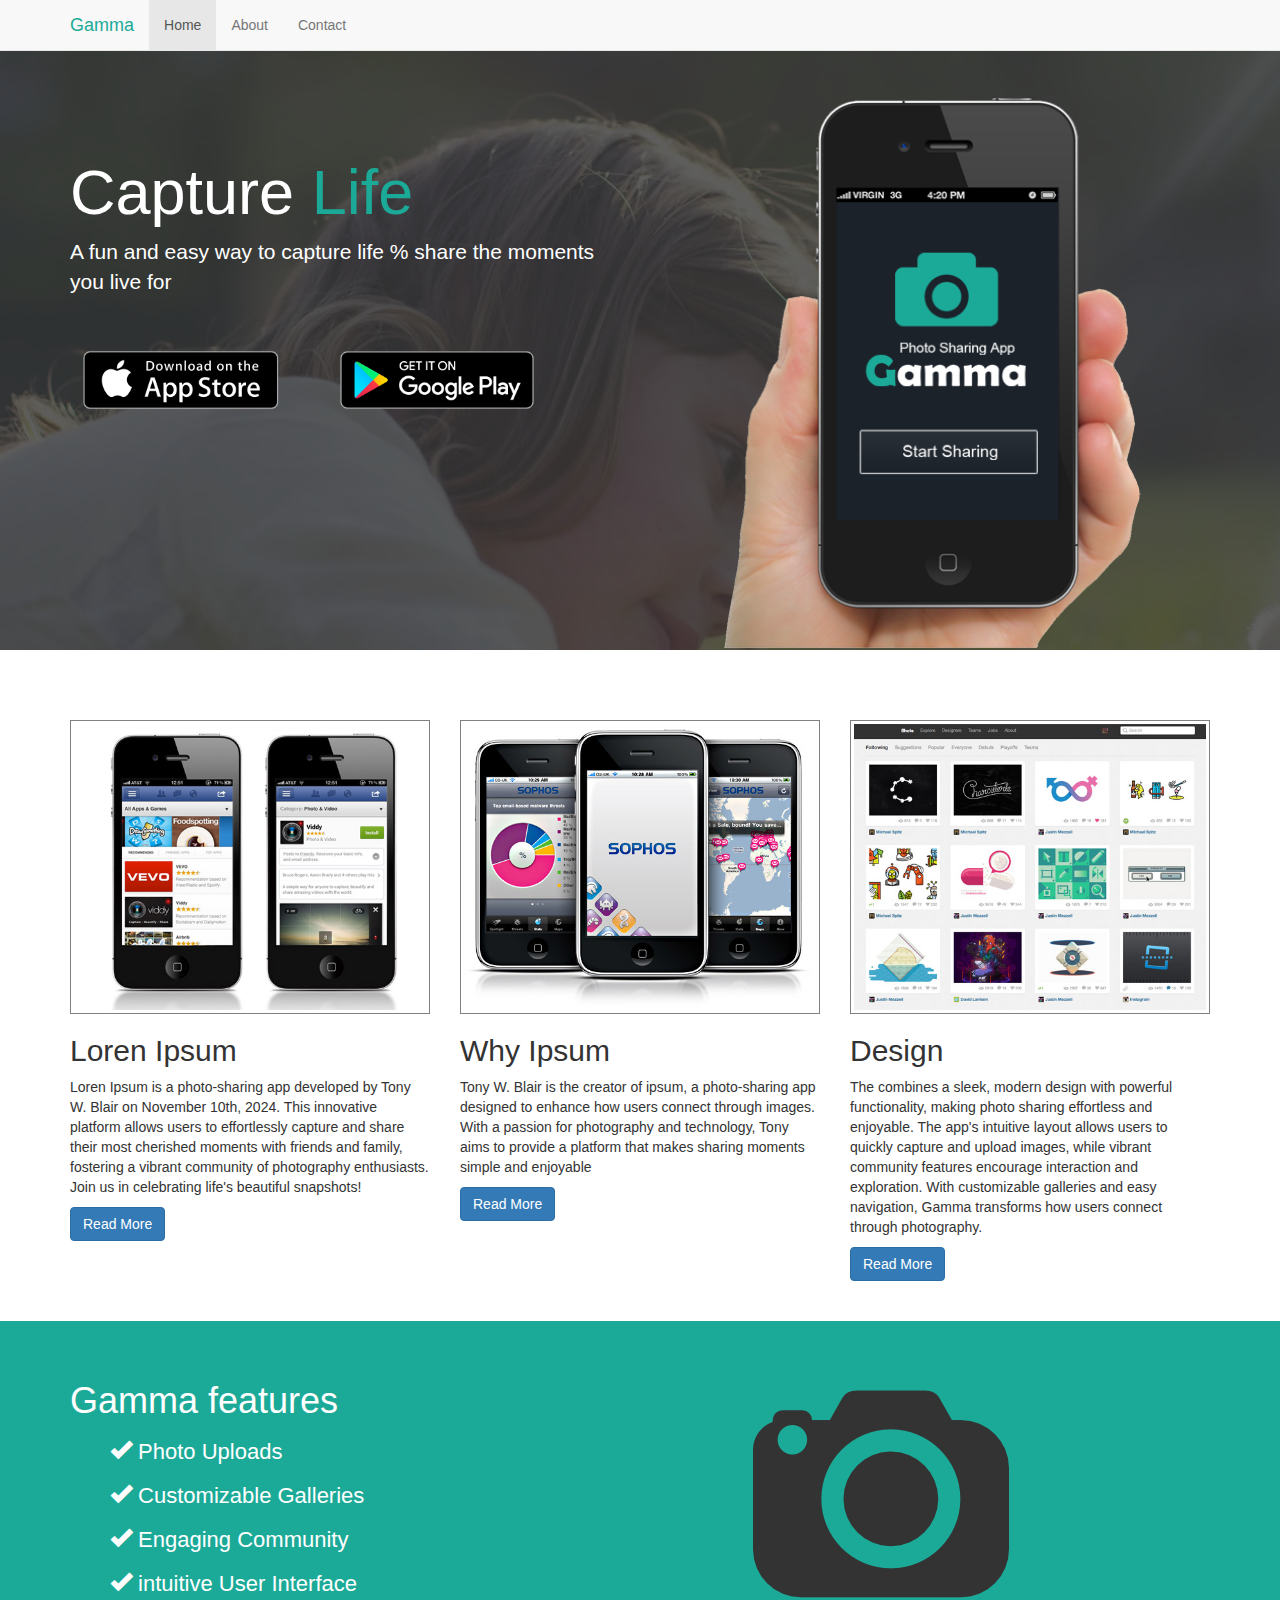
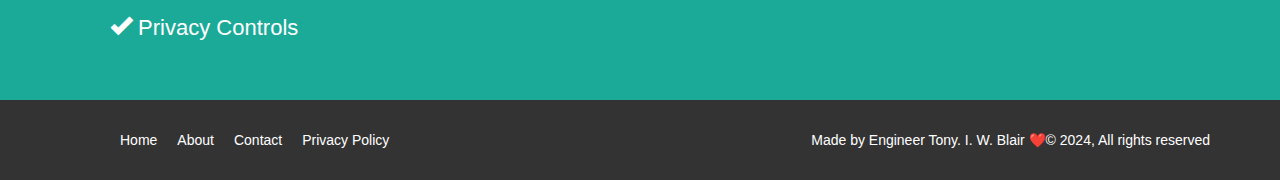
<file: index.html>
<!DOCTYPE html>
<html lang="en">
  <head>
    <meta charset="utf-8">
    <meta http-equiv="X-UA-Compatible" content="IE=edge">
    <meta name="viewport" content="width=device-width, initial-scale=1">
    
    <title>Gamma:Photo Sharing App</title>

    <!-- Bootstrap core CSS -->
    <link href="css/bootstrap.css" rel="stylesheet">

    <!-- Custom styles for this template -->
    <link href="css/style.css" rel="stylesheet">

  </head>

  <body>

    <nav class="navbar navbar-default navbar-fixed-top">
      <div class="container">
        <div class="navbar-header">
          <button type="button" class="navbar-toggle collapsed" data-toggle="collapse" data-target="#navbar" aria-expanded="false" aria-controls="navbar">
            <span class="sr-only">Toggle navigation</span>
            <span class="icon-bar"></span>
            <span class="icon-bar"></span>
            <span class="icon-bar"></span>
          </button>
          <a class="navbar-brand em-text" href="index.html">Gamma</a>
        </div>
        <div id="navbar" class="collapse navbar-collapse">
          <ul class="nav navbar-nav">
            <li class="active"><a href="index.html">Home</a></li>
            <li><a href="about.html">About</a></li>
            <li><a href="contact.html">Contact</a></li>
          </ul>
        </div><!--/.nav-collapse -->
      </div>
    </nav>
    <div class="jumbotron">
        <div class="container">
       <div class="row">
        <div class="col-md-6">
            <h1>Capture <span class="em-text">Life</span></h1>
            <p>
                A fun and easy way to capture life % share the moments you live for
            </p>
            <a href="#"><img class="app-btn" src="img/app-store-badge.png"></a>
            <a href="#"><img class="app-btn" src="img/googleplay.png"></a>
            
        </div>
        <div class="col-md-6 text-center">
          <img class="showcase-img" src="img/site_phone.png">
      
            </div>
       </div>
        </div>
      </div>
   <section id="middle">
    <div class="container">
      <div class="row">
        <div class="col-md-4">
          <img src="img/demo1.jpg" class="demo">
          <h2>Loren Ipsum</h2>
          <p>Loren Ipsum is a photo-sharing app developed by Tony W. Blair on November 10th, 2024. 
            This innovative platform allows users to effortlessly capture and share their most cherished moments with friends and family, 
            fostering a vibrant community of photography enthusiasts. Join us in celebrating life's beautiful snapshots!</p>
            <button type="button" class="btn btn-primary">Read More</button>
          </div>
          <div class="col-md-4">
            <img src="img/demo2.jpg" class="demo">
            <h2>Why Ipsum</h2>
            <P>Tony W. Blair is the creator of ipsum, a photo-sharing app designed to enhance how users connect through images.
               With a passion for photography and technology, Tony aims to provide
                a platform that makes sharing moments simple and enjoyable</P>
                <button type="button" class="btn btn-primary">Read More</button>
          </div>
          <div class="col-md-4">
            <img src="img/demo3.jpg" class="demo">
            <h2>Design</h2>
            <p>The combines a sleek, modern design with powerful functionality,
               making photo sharing effortless and enjoyable. 
               The app's intuitive layout allows users to quickly capture and upload images, while vibrant community features encourage interaction and exploration. With customizable galleries and easy navigation, 
              Gamma transforms how users connect through photography.</p>
              <button type="button" class="btn btn-primary">Read More</button>

          </div>
          </div>
          </div>


   </section>
   <section id="feature">
    <div class="container">
      <div class="row">
        <div class="col-md-5">
          <h1>Gamma features</h1>
          <ul>
            <li><i class="glyphicon glyphicon-ok"></i> Photo Uploads</li>
            <li><i class="glyphicon glyphicon-ok"></i> Customizable Galleries</li>
            <li><i class="glyphicon glyphicon-ok"></i> Engaging Community</li>
            <li><i class="glyphicon glyphicon-ok"></i> intuitive User Interface</li>
            <li><i class="glyphicon glyphicon-ok"></i> Privacy Controls</li>
          </ul>
          </div>
          <div class="col-md-4 col-md-offset-2">
          <img class="big-logo" src="img/logo.png">
          </div>
          </div>
          </div>
   </section>

   <footer>
    
      <div class="container">
          <div class="row">
              <div class="col-md-6">
                  <ul>
                      <li><a href="#">Home</a></li>
                      <li><a href="#">About</a></li>
                      <li><a href="#">Contact</a></li>
                      <li><a href="#">Privacy Policy</a></li>
                  </ul>
              </div>
              <div class="col-md-6 text-right">
                  <p>&copy; 2024, All rights reserved</p>
                  <p>Made by Engineer Tony. I. W. Blair <span style="color: red;">❤️</span></p> <!-- Red heart -->
              </div>
          </div>
      </div>
  
</footer>

    <!-- Bootstrap core JavaScript
    ================================================== -->
    <!-- Placed at the end of the document so the pages load faster -->
    <script src="https://ajax.googleapis.com/ajax/libs/jquery/1.11.2/jquery.min.js"></script>
    <script src="js/bootstrap.js"></script>

  </body>
</html>
</file>
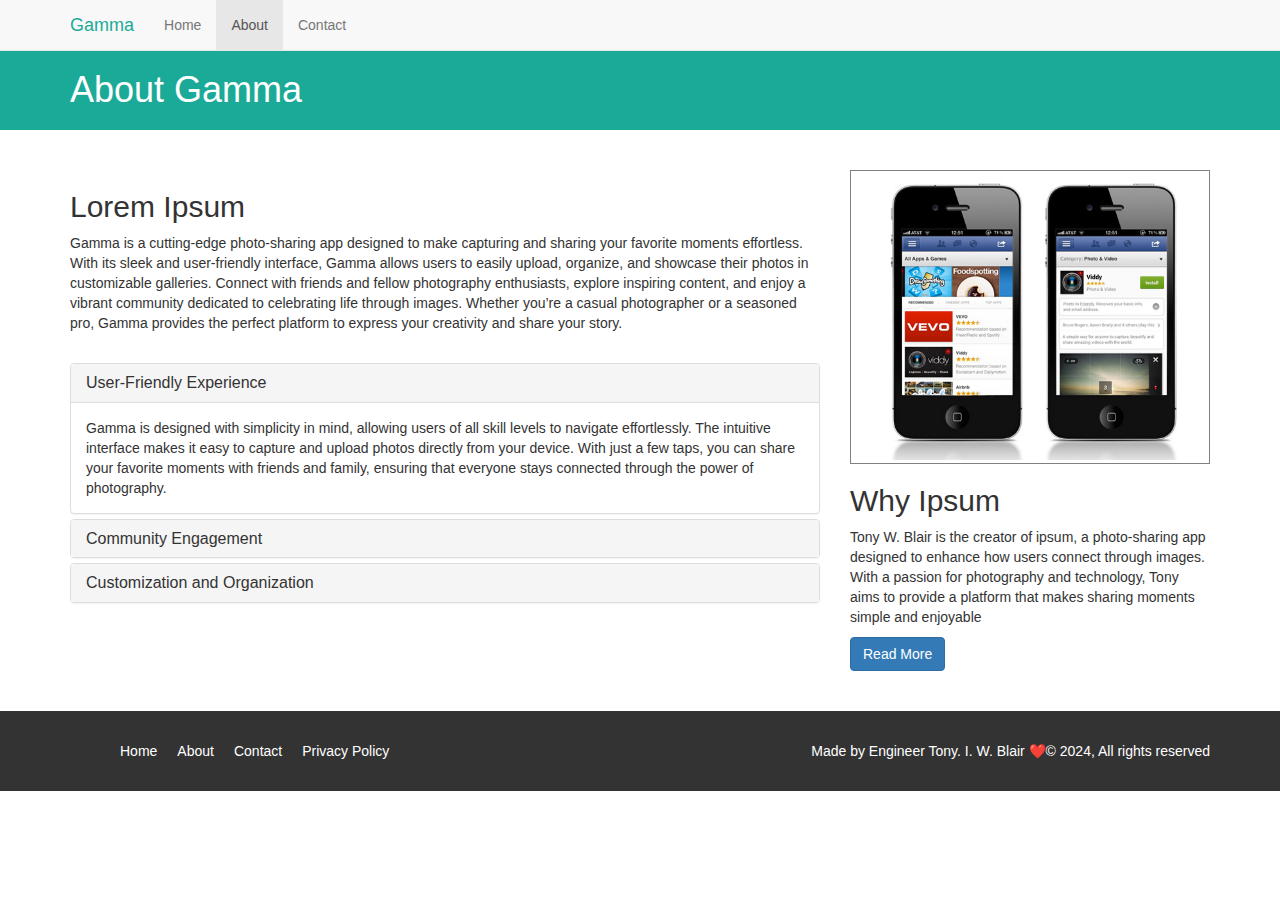
<file: about.html>
<!DOCTYPE html>
<html lang="en">
  <head>
    <meta charset="utf-8">
    <meta http-equiv="X-UA-Compatible" content="IE=edge">
    <meta name="viewport" content="width=device-width, initial-scale=1">
    
    <title>Gamma: About</title>

    <!-- Bootstrap core CSS -->
    <link href="css/bootstrap.css" rel="stylesheet">

    <!-- Custom styles for this template -->
    <link href="css/style.css" rel="stylesheet">

  </head>

  <body>

    <nav class="navbar navbar-default navbar-fixed-top">
      <div class="container">
        <div class="navbar-header">
          <button type="button" class="navbar-toggle collapsed" data-toggle="collapse" data-target="#navbar" aria-expanded="false" aria-controls="navbar">
            <span class="sr-only">Toggle navigation</span>
            <span class="icon-bar"></span>
            <span class="icon-bar"></span>
            <span class="icon-bar"></span>
          </button>
          <a class="navbar-brand em-text" href="index.html">Gamma</a>
        </div>
        <div id="navbar" class="collapse navbar-collapse">
          <ul class="nav navbar-nav">
            <li><a href="index.html">Home</a></li>
            <li class="active"><a href="about.html">About</a></li>
            <li><a href="contact.html">Contact</a></li>
          </ul>
        </div><!--/.nav-collapse -->
      </div>
    </nav>

    <section id="title-bar">
        <div class="container">
            <div class="row">
                <div class="col-md-12">
                    <h1>About Gamma</h1>
                </div>
    </section>
    
   <section id="About">
    <div class="container">
      <div class="row">
        <div class="col-md-8">
             <h2>Lorem Ipsum</h2>
             <p>Gamma is a cutting-edge photo-sharing
                 app designed to make capturing and sharing your 
                 favorite moments effortless. With its sleek and user-friendly 
                 interface, Gamma allows users to easily upload, organize, and showcase 
                 their photos in customizable galleries. Connect with friends and fellow 
                photography enthusiasts, explore inspiring content, and enjoy a vibrant community dedicated to celebrating life through images. Whether you’re a casual photographer or a seasoned pro, Gamma provides
                 the perfect platform to express your creativity and share your story.</p>
                 <br>
                 <div class="panel-group" id="accordion" role="tablist" aria-multiselectable="true">
                    <div class="panel panel-default">
                      <div class="panel-heading" role="tab" id="headingOne">
                        <h4 class="panel-title">
                          <a data-toggle="collapse" data-parent="#accordion" href="#collapseOne" aria-expanded="true" aria-controls="collapseOne">
                            User-Friendly Experience
                          </a>
                        </h4>
                      </div>
                      <div id="collapseOne" class="panel-collapse collapse in" role="tabpanel" aria-labelledby="headingOne">
                        <div class="panel-body">
                            Gamma is designed with simplicity in mind, allowing users of all skill levels to navigate effortlessly. The intuitive interface makes it easy to capture and upload photos directly from your device. With just a few taps, you can share your favorite moments with friends and family, ensuring that everyone stays connected through the power of photography.
                        </div>
                      </div>
                    </div>
                    <div class="panel panel-default">
                      <div class="panel-heading" role="tab" id="headingTwo">
                        <h4 class="panel-title">
                          <a class="collapsed" data-toggle="collapse" data-parent="#accordion" href="#collapseTwo" aria-expanded="false" aria-controls="collapseTwo">
                            Community Engagement
                          </a>
                        </h4>
                      </div>
                      <div id="collapseTwo" class="panel-collapse collapse" role="tabpanel" aria-labelledby="headingTwo">
                        <div class="panel-body">
                            At the heart of Gamma is a vibrant community of photography enthusiasts. Users can explore a diverse range of galleries, discover new talents, and engage with fellow photographers through comments and likes. This interactive environment not only fosters creativity but also encourages collaboration and inspiration among users, making it a dynamic space for sharing and learning.
                        </div>
                      </div>
                    </div>
                    <div class="panel panel-default">
                      <div class="panel-heading" role="tab" id="headingThree">
                        <h4 class="panel-title">
                          <a class="collapsed" data-toggle="collapse" data-parent="#accordion" href="#collapseThree" aria-expanded="false" aria-controls="collapseThree">
                            Customization and Organization
                          </a>
                        </h4>
                      </div>
                      <div id="collapseThree" class="panel-collapse collapse" role="tabpanel" aria-labelledby="headingThree">
                        <div class="panel-body">
                            Gamma offers customizable galleries that allow users to showcase their photos in unique ways. Whether you want to create themed collections or highlight specific events, the app provides tools to help you organize your images effectively. With options to tag, categorize, and curate your content, Gamma ensures that your photo-sharing experience is both personal and visually appealing.
                        </div>
                      </div>
                    </div>
                  </div>

          
          </div>
          <div class="col-md-4">
            <img src="img/demo1.jpg" class="demo">
            <h2>Why Ipsum</h2>
            <P>Tony W. Blair is the creator of ipsum, a photo-sharing app designed to enhance how users connect through images.
               With a passion for photography and technology, Tony aims to provide
                a platform that makes sharing moments simple and enjoyable</P>
                <button type="button" class="btn btn-primary">Read More</button>
          </div>
        </div>
    </div>


   </section>
   
   <footer>
    <div class="container">
        <div class="row">
            <div class="col-md-6">
                <ul>
                    <li><a href="#">Home</a></li>
                    <li><a href="#">About</a></li>
                    <li><a href="#">Contact</a></li>
                    <li><a href="#">Privacy Policy</a></li>
                </ul>
            </div>
            <div class="col-md-6 text-right">
                <p>&copy; 2024, All rights reserved</p>
                <p>Made by Engineer Tony. I. W. Blair <span style="color: red;">❤️</span></p> <!-- Red heart -->
            </div>
        </div>
    </div>
</footer>

    <!-- Bootstrap core JavaScript
    ================================================== -->
    <!-- Placed at the end of the document so the pages load faster -->
    <script src="https://ajax.googleapis.com/ajax/libs/jquery/1.11.2/jquery.min.js"></script>
    <script src="js/bootstrap.js"></script>

  </body>
</html>
</file>
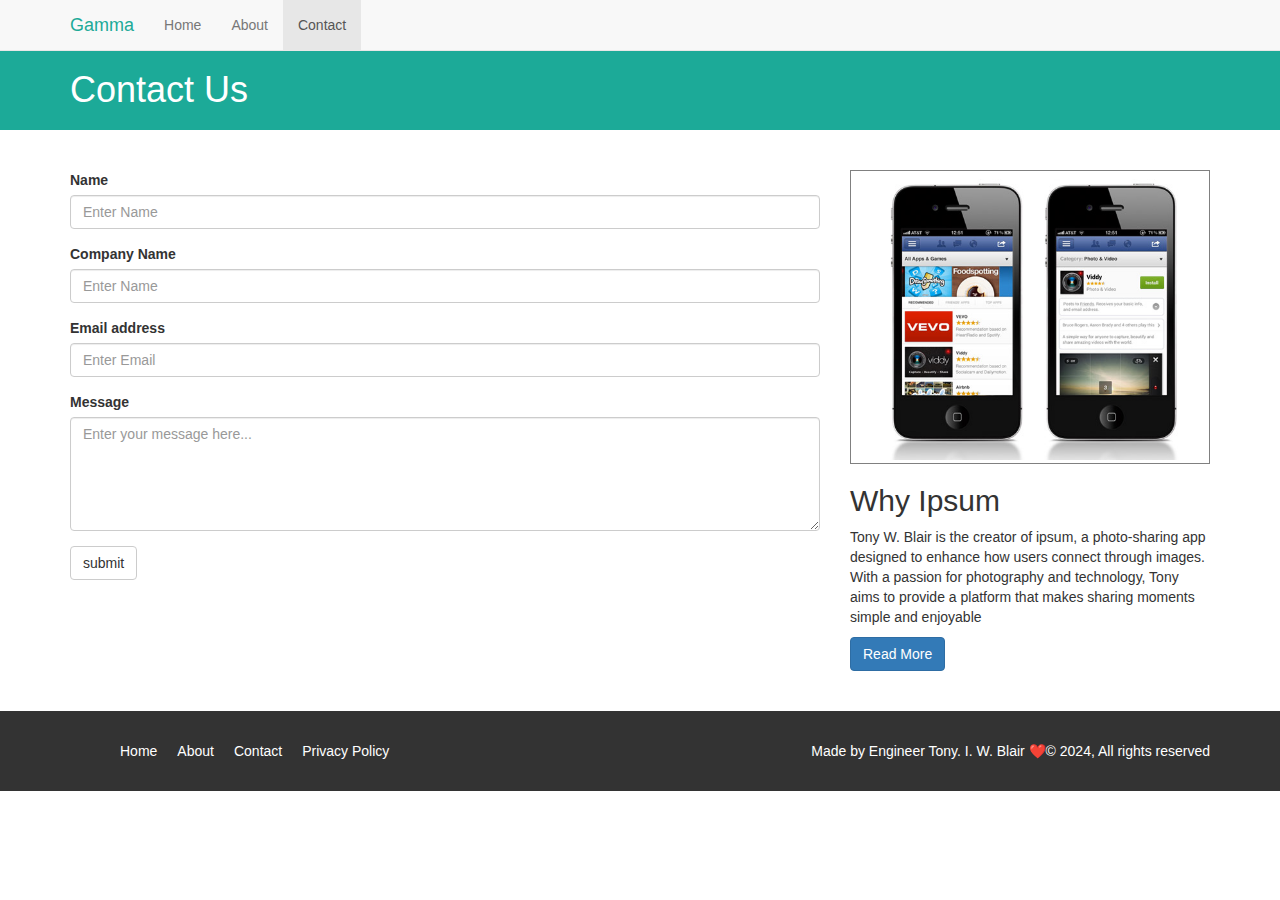
<file: contact.html>
<!DOCTYPE html>
<html lang="en">
  <head>
    <meta charset="utf-8">
    <meta http-equiv="X-UA-Compatible" content="IE=edge">
    <meta name="viewport" content="width=device-width, initial-scale=1">
    
    <title>Gamma: Contact</title>

    <!-- Bootstrap core CSS -->
    <link href="css/bootstrap.css" rel="stylesheet">

    <!-- Custom styles for this template -->
    <link href="css/style.css" rel="stylesheet">

  </head>

  <body>

    <nav class="navbar navbar-default navbar-fixed-top">
      <div class="container">
        <div class="navbar-header">
          <button type="button" class="navbar-toggle collapsed" data-toggle="collapse" data-target="#navbar" aria-expanded="false" aria-controls="navbar">
            <span class="sr-only">Toggle navigation</span>
            <span class="icon-bar"></span>
            <span class="icon-bar"></span>
            <span class="icon-bar"></span>
          </button>
          <a class="navbar-brand em-text" href="index.html">Gamma</a>
        </div>
        <div id="navbar" class="collapse navbar-collapse">
          <ul class="nav navbar-nav">
            <li><a href="index.html">Home</a></li>
            <li><a href="about.html">About</a></li>
            <li class="active"><a href="contact.html">Contact</a></li>
          </ul>
        </div><!--/.nav-collapse -->
      </div>
    </nav>

    <section id="title-bar">
        <div class="container">
            <div class="row">
                <div class="col-md-12">
                    <h1>Contact Us</h1>
                </div>
    </section>
    
   <section id="Contact">
    <div class="container">
      <div class="row">
        <div class="col-md-8">
            <form>
                <div class="form-group">
                    <label >Name</label>
                    <input type="text" class="form-control" placeholder="Enter Name">
                 </div>
                 <div class="form-group">
                    <label >Company Name</label>
                    <input type="text" class="form-control" placeholder="Enter Name">
                 </div>
                <div class="form-group">
                  <label >Email address</label>
                  <input type="email" class="form-control" placeholder="Enter Email">
               </div>
               <div class="form-group">
                <label for="message">Message</label>
                <textarea id="message" class="form-control" rows="5" placeholder="Enter your message here..."></textarea>
            </div>
                <button type="submit" class="btn btn-default">submit</button>
                </form>
              </div>
          <div class="col-md-4">
            <img src="img/demo1.jpg" class="demo">
            <h2>Why Ipsum</h2>
            <P>Tony W. Blair is the creator of ipsum, a photo-sharing app designed to enhance how users connect through images.
               With a passion for photography and technology, Tony aims to provide
                a platform that makes sharing moments simple and enjoyable</P>
                <button type="button" class="btn btn-primary">Read More</button>
          </div>
        </div>
    </div>


   </section>
   
   <footer>
    <div class="container">
        <div class="row">
            <div class="col-md-6">
                <ul>
                    <li><a href="#">Home</a></li>
                    <li><a href="#">About</a></li>
                    <li><a href="#">Contact</a></li>
                    <li><a href="#">Privacy Policy</a></li>
                </ul>
            </div>
            <div class="col-md-6 text-right">
                <p>&copy; 2024, All rights reserved</p>
                <p>Made by Engineer Tony. I. W. Blair <span style="color: red;">❤️</span></p> <!-- Red heart -->
            </div>
        </div>
    </div>
</footer>


    <!-- Bootstrap core JavaScript
    ================================================== -->
    <!-- Placed at the end of the document so the pages load faster -->
    <script src="https://ajax.googleapis.com/ajax/libs/jquery/1.11.2/jquery.min.js"></script>
    <script src="js/bootstrap.js"></script>

  </body>
</html>
</file>
<file: css/style.css>
body {
    padding-top: 50px;
}
.em-text {
    color:#1caa98 !important;
    
}
section{
    padding: 40px 0 40px 0;
}

.jumbotron{
background: url(../img/bg.png) no-repeat top center;
color: white;
height: 600px;
overflow: none;
}
.jumbotron h1{
    margin-top: 60px;
}
.jumbotron p{
    margin-bottom: 40px;
}
.demo{
    width: 100%;
    padding: 3px;
    border: 1px solid grey; 
}
.app-btn{
    width: 40%;
    margin-right: 30px;
}
.jumbotron .showcase-img {
    width: 100%; /* Make the image take the full width of its container */
    max-width: 75%; /* Limit the maximum width if needed */
    height: auto; /* Maintain aspect ratio */
    display: block; /* Ensure it's treated as a block element */
    margin: 0 auto; /* Center the image horizontally */
}
section#feature{
    background: #1caa98;
    color: white;
    padding: 40px;
    overflow: auto;
}
section#feature ul li{
    font-size: 22px;
    list-style: none;
    line-height: 2.0em;
}
section#title-bar{
    padding: 0;
    margin: 0;
    height: 80px;
    background: #1caa98;
    color: white;
}
section#title-bar h1{
    margin-top: 20px;
}
footer{
    background: #333;
    color: white;
    padding: 30px 0 20px 0;
}

footer li{
    float: left;
    padding: 0 10px 0 10px;
    list-style: none;
}
footer a{
    color: #fff;
}
footer p{
    float: right;
}
</file>
